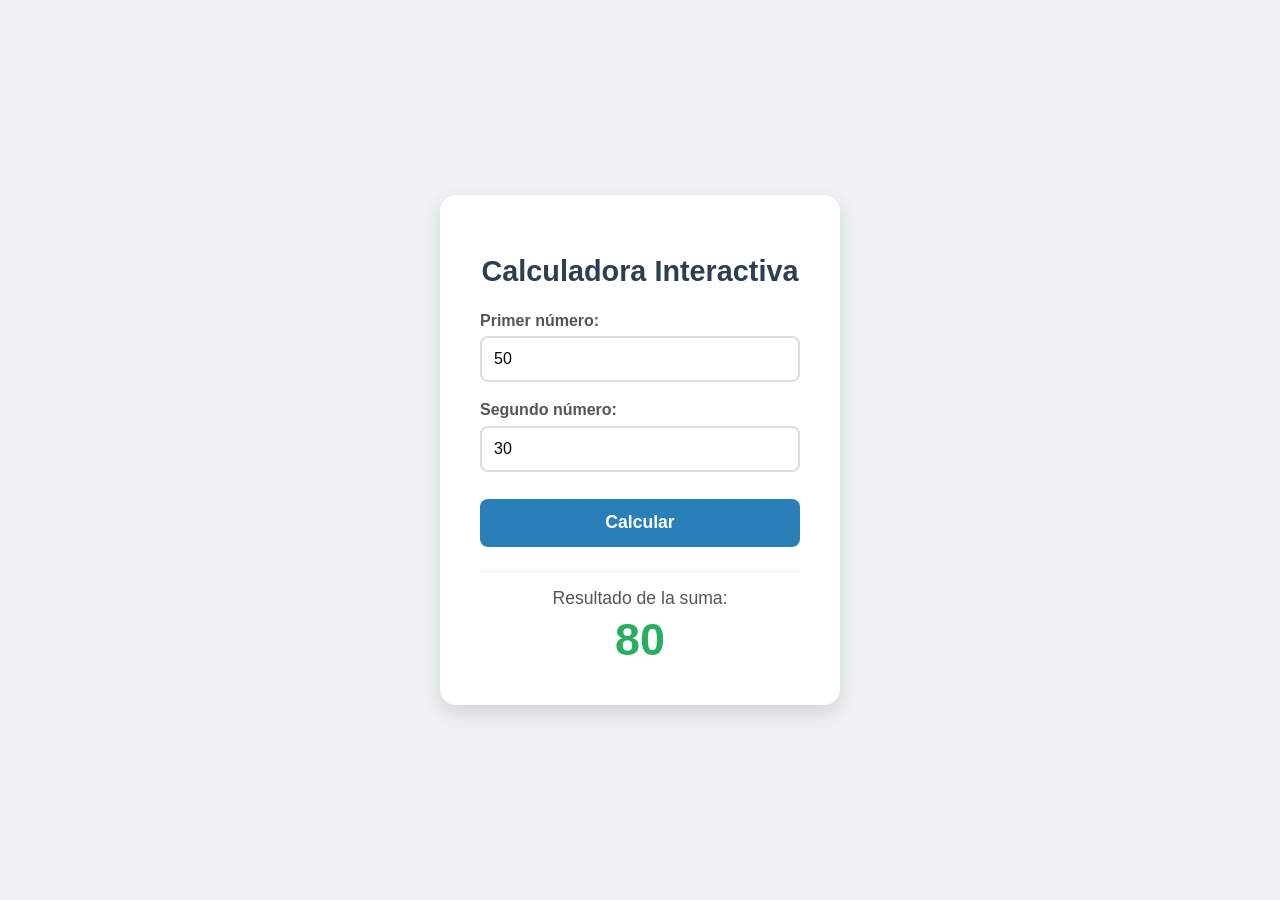
<file: index.html>
<!DOCTYPE html>
<html lang="es">
<head>
    <meta charset="UTF-8">
    <meta name="viewport" content="width=device-width, initial-scale=1.0">
    <title>Calculadora de Suma</title>
    <style>
        * {
            box-sizing: border-box;
        }
        body {
            font-family: 'Segoe UI', Tahoma, Geneva, Verdana, sans-serif;
            background-color: #eef2f3;
            display: flex;
            justify-content: center;
            align-items: center;
            min-height: 100vh;
            margin: 0;
        }
        .card {
            background: white;
            padding: 2.5rem;
            border-radius: 16px;
            box-shadow: 0 8px 20px rgba(0,0,0,0.12);
            text-align: center;
            max-width: 400px;
            width: 90%;
        }
        h1 { 
            color: #2c3e50;
            margin-bottom: 1.5rem;
            font-size: 1.8rem;
        }
        .input-group {
            margin-bottom: 1.2rem;
            text-align: left;
        }
        label {
            display: block;
            margin-bottom: 0.4rem;
            color: #555;
            font-weight: 600;
        }
        input[type="number"] {
            width: 100%;
            padding: 0.75rem;
            border: 2px solid #ddd;
            border-radius: 8px;
            font-size: 1rem;
            outline: none;
            transition: border-color 0.2s;
        }
        input[type="number"]:focus {
            border-color: #2980b9;
        }
        button {
            width: 100%;
            padding: 0.85rem;
            background-color: #2980b9;
            color: white;
            border: none;
            border-radius: 8px;
            font-size: 1.1rem;
            font-weight: bold;
            cursor: pointer;
            margin-top: 0.5rem;
            transition: background-color 0.2s;
        }
        button:hover {
            background-color: #1f6391;
        }
        .resultado-box {
            margin-top: 1.5rem;
            padding-top: 1rem;
            border-top: 1px solid #eee;
        }
        .resultado-title {
            font-size: 1.1rem;
            color: #555;
            margin-bottom: 0.3rem;
        }
        .resultado { 
            font-size: 2.8rem; 
            color: #27ae60; 
            font-weight: bold; 
        }
    </style>
</head>
<body>
    <div class="card">
        <h1>Calculadora Interactiva</h1>
        
        <div class="input-group">
            <label for="num1">Primer número:</label>
            <input type="number" id="num1" value="50" step="any" placeholder="Ingresa un número" oninput="calcularSuma()">
        </div>

        <div class="input-group">
            <label for="num2">Segundo número:</label>
            <input type="number" id="num2" value="30" step="any" placeholder="Ingresa un número" oninput="calcularSuma()">
        </div>

        <button onclick="calcularSuma()">Calcular</button>

        <div class="resultado-box">
            <div class="resultado-title">Resultado de la suma:</div>
            <div class="resultado" id="resultado">0</div>
        </div>
    </div>

    <script>
        function calcularSuma() {
            const val1 = parseFloat(document.getElementById('num1').value) || 0;
            const val2 = parseFloat(document.getElementById('num2').value) || 0;
            const suma = val1 + val2;
            document.getElementById('resultado').innerText = suma;
        }

        // Calcular automáticamente al cargar la página
        window.onload = calcularSuma;
    </script>
</body>
</html>
</file>
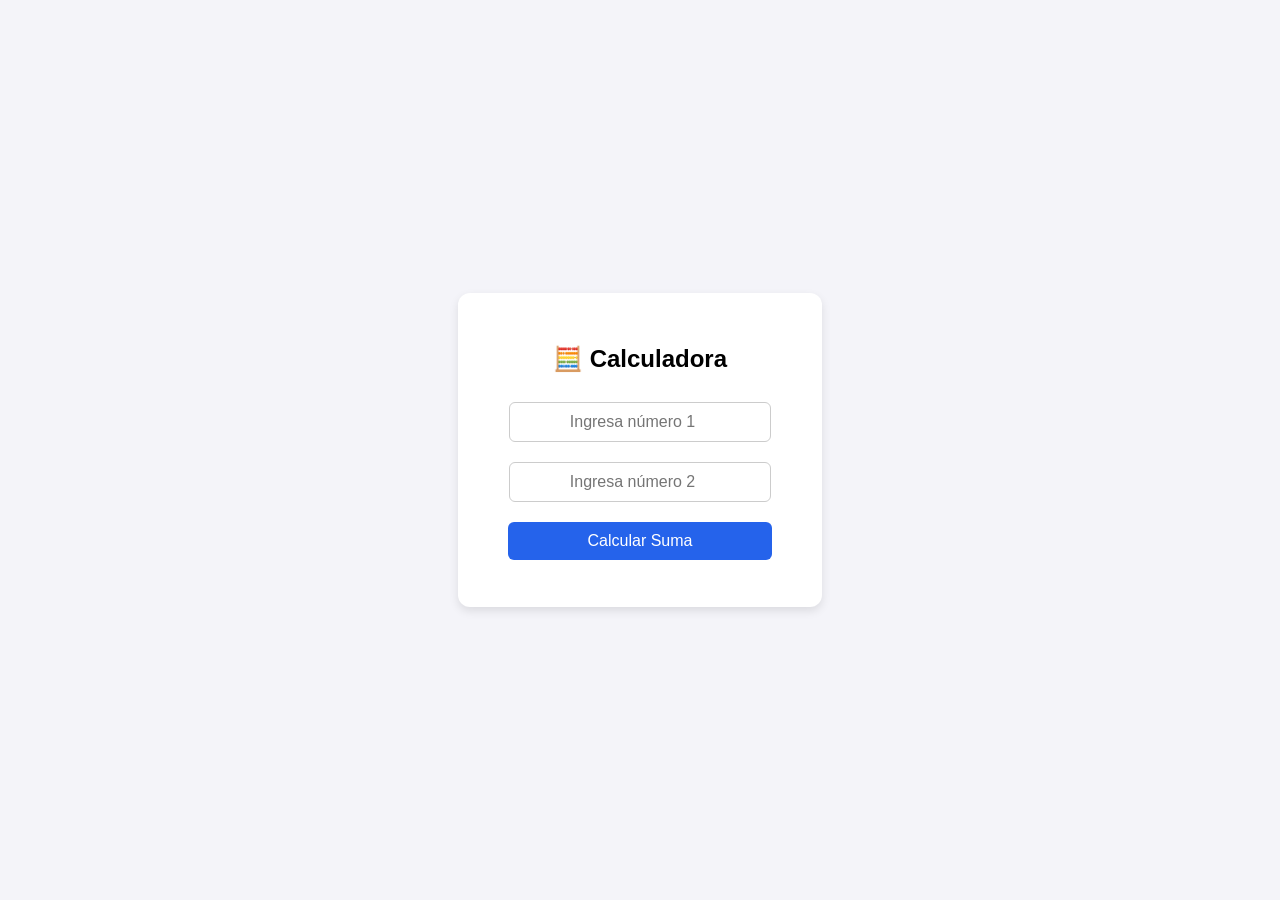
<file: .github/workflows/index.html>
<!DOCTYPE html>
<html lang="es">
<head>
  <meta charset="UTF-8">
  <meta name="viewport" content="width=device-width, initial-scale=1.0">
  <title>Calculadora de Suma</title>
  <style>
    body {
      font-family: Arial, sans-serif;
      display: flex;
      justify-content: center;
      align-items: center;
      height: 100vh;
      background-color: #f4f4f9;
      margin: 0;
    }
    .card {
      background: white;
      padding: 2rem;
      border-radius: 12px;
      box-shadow: 0 4px 10px rgba(0,0,0,0.1);
      text-align: center;
      width: 300px;
    }
    input {
      width: 80%;
      padding: 10px;
      margin: 10px 0;
      border: 1px solid #ccc;
      border-radius: 6px;
      font-size: 1rem;
      text-align: center;
    }
    button {
      width: 88%;
      padding: 10px;
      background-color: #2563eb;
      color: white;
      border: none;
      border-radius: 6px;
      font-size: 1rem;
      cursor: pointer;
      margin-top: 10px;
    }
    button:hover {
      background-color: #1d4ed8;
    }
    .resultado {
      margin-top: 15px;
      font-size: 1.2rem;
      font-weight: bold;
      color: #1e293b;
    }
  </style>
</head>
<body>

  <div class="card">
    <h2>🧮 Calculadora</h2>
    <input type="number" id="num1" placeholder="Ingresa número 1">
    <input type="number" id="num2" placeholder="Ingresa número 2">
    <button onclick="sumar()">Calcular Suma</button>
    <div class="resultado" id="resultado"></div>
  </div>

  <script>
    function sumar() {
      const n1 = parseFloat(document.getElementById('num1').value) || 0;
      const n2 = parseFloat(document.getElementById('num2').value) || 0;
      const suma = n1 + n2;
      document.getElementById('resultado').innerText = `Resultado: ${suma}`;
    }
  </script>

</body>
</html>
</file>
